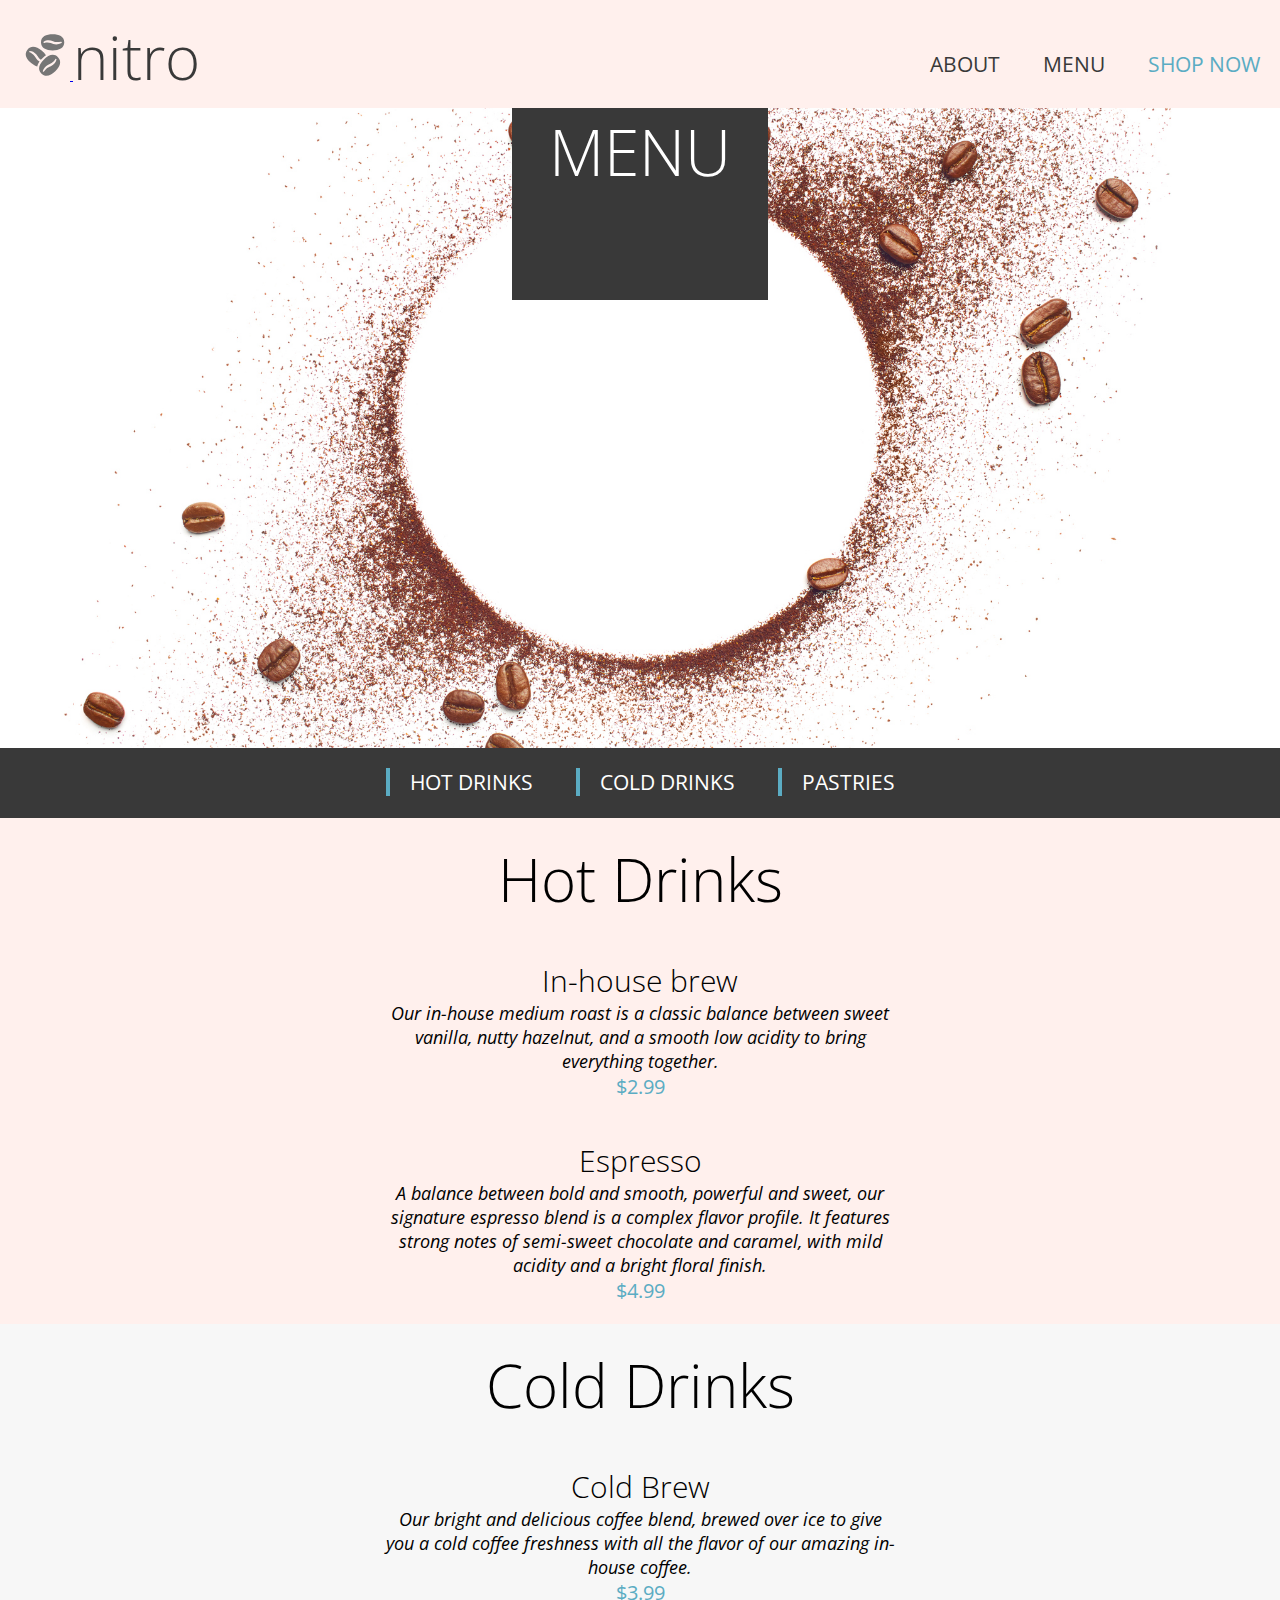
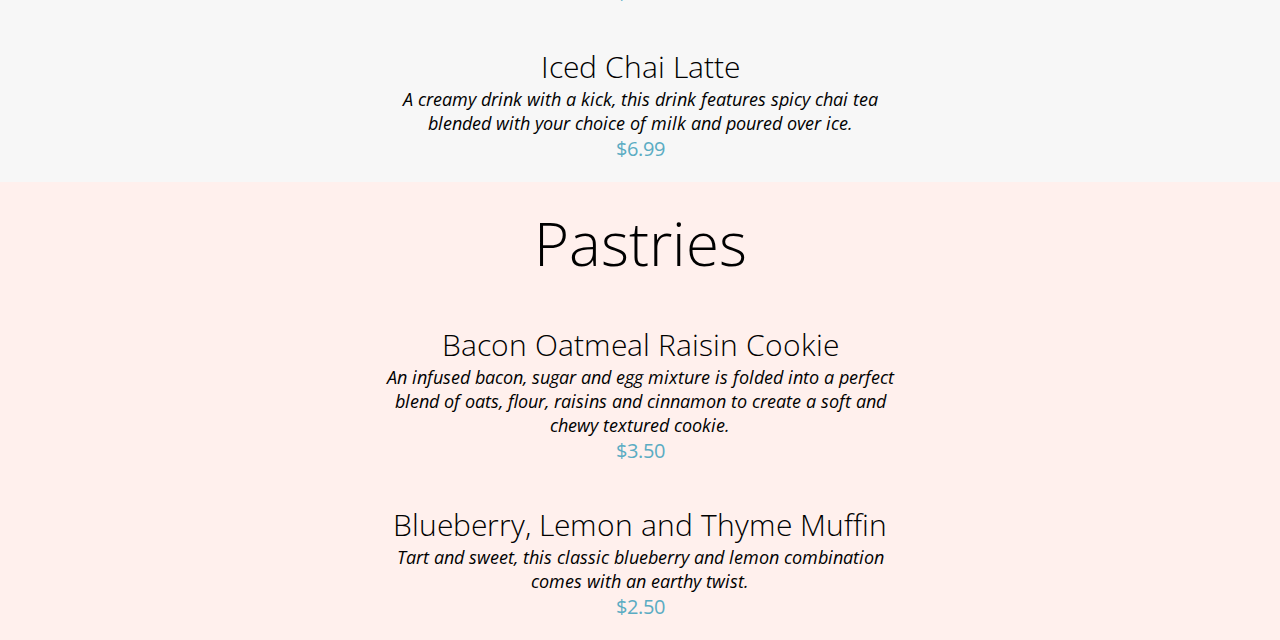
<file: pages/menu.html>
<!DOCTYPE html>
<html lang="en">
  <head>
    <meta charset="UTF-8" />
    <meta name="viewport" content="width=device-width, initial-scale=1.0" />
    <link
      href="https://fonts.googleapis.com/css2?family=Open+Sans:ital,wght@0,300;0,400;0,600;0,700;1,400&display=swap"
      rel="stylesheet"
    />
    <link rel="stylesheet" href="../css/global.css" />
    <link rel="stylesheet" href="../css/menu.css" />
    <title>Coffee Shop - Menu</title>
  </head>
  <body>
    <!-- header containing icon, name, and main nav menu -->
    <header>
      <nav class="nav-bar">
        <div class="nav-bar__left">
          <a href="../index.html">
            <img
              src="../assets/coffee-beans-logo-and-footer.svg"
              alt="coffee beans icon"
              class="nav-bar__icon icons"
            />

            <h2 class="nav-bar__title">nitro</h2>
          </a>
        </div>
        <div class="nav-bar__right">
          <ul class="nav-bar__list">
            <li class="nav-bar__list-item">
              <a href="../index.html" class="nav-bar__link">ABOUT</a>
            </li>
            <li class="nav-bar__list-item">
              <a href="./menu.html" class="nav-bar__link">MENU</a>
            </li>
            <li class="nav-bar__list-item">
              <a
                href="./menu.html"
                class="nav-bar__link nav-bar__link--featured"
                >SHOP NOW</a
              >
            </li>
          </ul>
        </div>
      </nav>
    </header>

    <!-- main body of content -->
    <main>
      <!-- the menu -->
      <article class="menu">
        <!-- menu top: menu image, title, and menu navigation -->
        <section class="menu-nav">
          <div class="menu-nav__background">
            <div class="menu-nav__title-box">
              <h1 class="menu-nav__title">MENU</h1>
            </div>
          </div>
          <div class="menu-nav__nav-bar">
            <ul class="menu-nav__list">
              <li class="menu-nav__list-item">
                <a href="#hot-drinks-section" class="menu-nav__link"
                  >HOT DRINKS</a
                >
              </li>
              <li class="menu-nav__list-item">
                <a href="#cold-drinks-section" class="menu-nav__link"
                  >COLD DRINKS</a
                >
              </li>
              <li class="menu-nav__list-item">
                <a href="#pastries-section" class="menu-nav__link">PASTRIES</a>
              </li>
            </ul>
          </div>
        </section>

        <!-- Hot Drinks Section -->
        <section id="hot-drinks-section" class="menu__section--background-pink">
          <!-- Hot Drinks Title-->
          <div class="menu-section__header">
            <h2>Hot Drinks</h2>
          </div>
          <!-- Each item card: Title, Description and Price-->
          <div class="menu-card">
            <h3>In-house brew</h3>
            <p class="menu-card__description">
              Our in-house medium roast is a classic balance between sweet
              vanilla, nutty hazelnut, and a smooth low acidity to bring
              everything together.
            </p>
            <p class="menu-card__price">$2.99</p>
          </div>
          <!-- Each item card: Title, Description and Price-->
          <div class="menu-card">
            <h3>Espresso</h3>
            <p class="menu-card__description">
              A balance between bold and smooth, powerful and sweet, our
              signature espresso blend is a complex flavor profile. It features
              strong notes of semi-sweet chocolate and caramel, with mild
              acidity and a bright floral finish.
            </p>
            <p class="menu-card__price">$4.99</p>
          </div>
        </section>

        <!-- Cold Drinks Section -->
        <section
          id="cold-drinks-section"
          class="menu__section--background-white"
        >
          <!-- Cold Drinks Title-->
          <div class="menu-section__header">
            <h2>Cold Drinks</h2>
          </div>
          <!-- Each item card: Title, Description and Price-->
          <div class="menu-card">
            <h3>Cold Brew</h3>
            <p class="menu-card__description">
              Our bright and delicious coffee blend, brewed over ice to give you
              a cold coffee freshness with all the flavor of our amazing
              in-house coffee.
            </p>
            <p class="menu-card__price">$3.99</p>
          </div>
          <!-- Each item card: Title, Description and Price-->
          <div class="menu-card">
            <h3>Iced Chai Latte</h3>
            <p class="menu-card__description">
              A creamy drink with a kick, this drink features spicy chai tea
              blended with your choice of milk and poured over ice.
            </p>
            <p class="menu-card__price">$6.99</p>
          </div>
        </section>

        <!-- Pastries Section-->
        <section id="pastries-section" class="menu__section--background-pink">
          <!-- Pastries Title-->
          <div class="menu-section__header">
            <h2>Pastries</h2>
          </div>
          <!-- Each item card: Title, Description and Price-->
          <div class="menu-card">
            <h3>Bacon Oatmeal Raisin Cookie</h3>
            <p class="menu-card__description">
              An infused bacon, sugar and egg mixture is folded into a perfect
              blend of oats, flour, raisins and cinnamon to create a soft and
              chewy textured cookie.
            </p>
            <p class="menu-card__price">$3.50</p>
          </div>
          <!-- Each item card: Title, Description and Price-->
          <div class="menu-card">
            <h3>Blueberry, Lemon and Thyme Muffin</h3>
            <p class="menu-card__description">
              Tart and sweet, this classic blueberry and lemon combination comes
              with an earthy twist.
            </p>
            <p class="menu-card__price">$2.50</p>
          </div>
        </section>
      </article>
    </main>
  </body>
</html>
</file>
<file: css/global.css>
html {
  font-size: 62.5%;
  box-sizing: border-box;
}

*,
*::before,
*::after {
  box-sizing: inherit;
}

/* Remove margin and padding from default element styling */
* {
  margin: 0;
  padding: 0;
}

/* Setting default values (fonts) */
body {
  font-family: "Open Sans";
  font-weight: 400;
}

h1,
h2 {
  font-size: 6rem;
  font-weight: 300;
}

h3 {
  font-size: 3rem;
  font-weight: 300;
}

p {
  font-size: 1.8rem;
  font-weight: 400;
}

.icons {
  width: 5rem;
}

/* Header: icon, title, nav bar */
header {
  background-color: #fff0ed;
}

header * {
  display: inline-block;
}

.nav-bar {
  display: flex;
  justify-content: space-between;
  padding-bottom: 1rem;
}

.nav-bar__right {
  display: flex;
  align-items: flex-end;
}

.nav-bar__icon {
  padding-top: 3rem;
  margin-left: 2rem;
}

.nav-bar__title {
  color: #393939;
  margin-right: 2rem;
}

.nav-bar__list-item {
  list-style-type: none;
}

.nav-bar__link {
  text-decoration: none;
  color: #393939;
  font-size: 2.1rem;
  font-weight: 400;
  margin: 2rem;
}

.nav-bar__link--featured {
  color: #5bacc3;
}

/* Footer section */
footer {
  background-color: #fff0ed;
  height: 25rem;
  display: flex;
  justify-content: space-evenly;
  align-items: center;
}

.footer__title {
  font-size: 3.3rem;
  font-weight: 300;
  padding-bottom: 20px;
}

.footer__hours--open-days {
  font-weight: 700;
}
</file>
<file: css/menu.css>
/* menu hero image, title, background */

.menu-nav__background {
  width: 100vw;
  height: 50vw;
  background-image: url("../assets/coffee-circle.jpg");
  background-position: center;
  background-size: cover;
  text-align: center;
}

.menu-nav__title-box {
  height: 30%;
  width: 20%;
  background-color: #393939;
  color: #fff;
  text-align: center;
  margin: 0 auto;
}

.menu-nav__title {
  font-size: 5vw;
}

/* Menu navigation items */
.menu-nav__nav-bar {
  width: 100%;
  background-color: #393939;
  text-align: center;
  height: 7rem;
}

.menu-nav__list {
  list-style-type: none;
  padding-inline-start: 0px;
}

.menu-nav__list-item {
  display: inline-block;
  margin: 2rem;
  padding-left: 2rem;
  border-left: 4px solid #5bacc3;
}

.menu-nav__link {
  text-decoration: none;
  color: #fff;
  font-size: 2.1rem;
  font-weight: 400;
}

/* Menu Cards  */

.menu__section--background-pink {
  background-color: #fff0ed;
  text-align: center;
}

.menu__section--background-white {
  background-color: #f7f7f7;
  text-align: center;
}

.menu-section__header {
  padding: 20px 0;
}

.menu-card {
  text-align: center;
  width: 40%;
  margin: auto;
  padding: 20px 0;
}

.menu-card__description {
  font-style: italic;
}

.menu-card__price {
  color: #5bacc3;
  font-size: 2rem;
}
</file>
